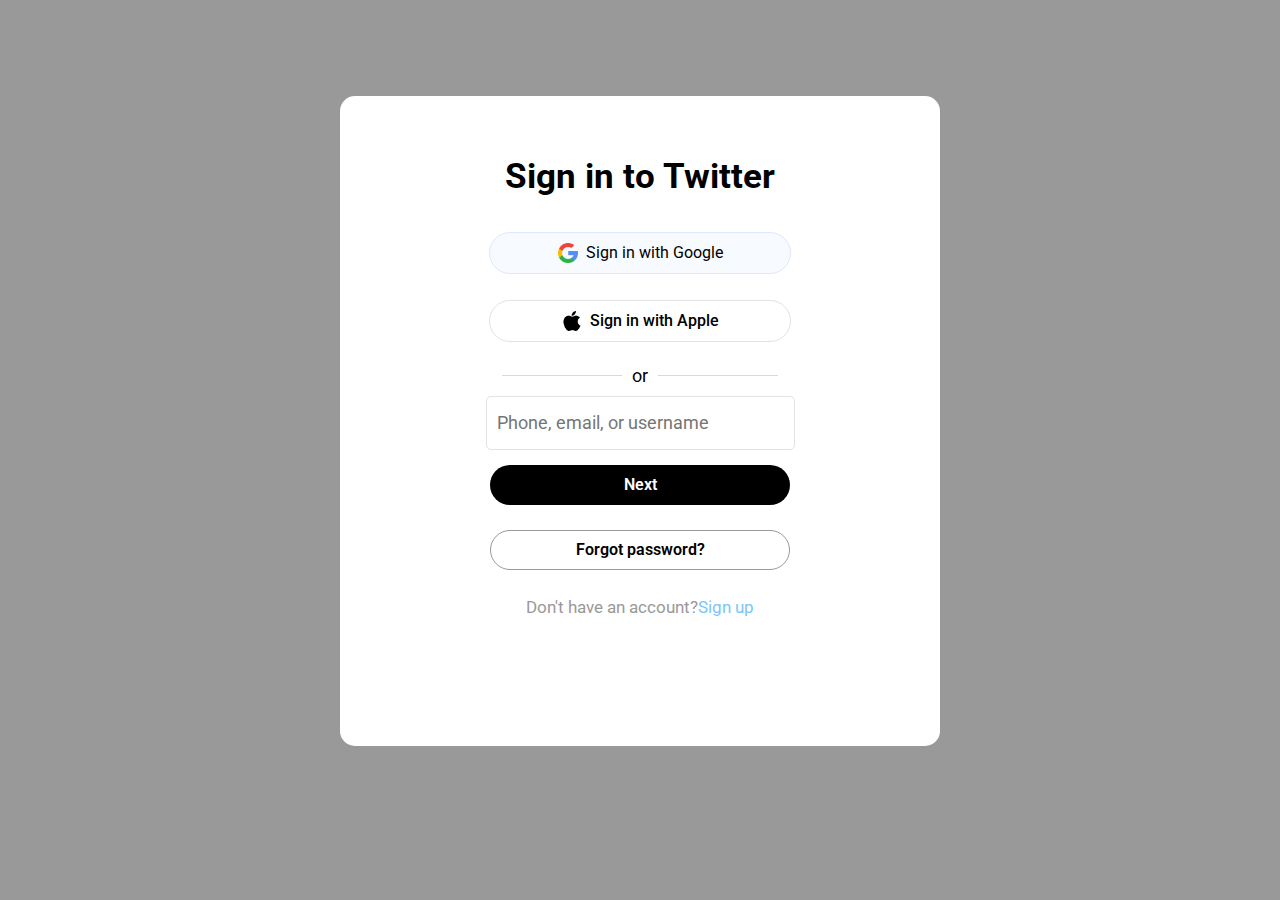
<file: sign in template/index.html>
<!DOCTYPE html>
<html lang="en">

<head>
    <meta charset="UTF-8">
    <meta http-equiv="X-UA-Compatible" content="IE=edge">
    <meta name="viewport" content="width=device-width, initial-scale=1.0">
    <link rel="stylesheet" href="./style.css">
    <title>Log in Twatter</title>
    <!-- link font awesome cdn -->
    <link rel="stylesheet" href="https://cdnjs.cloudflare.com/ajax/libs/font-awesome/6.3.0/css/all.min.css"
        integrity="sha512-SzlrxWUlpfuzQ+pcUCosxcglQRNAq/DZjVsC0lE40xsADsfeQoEypE+enwcOiGjk/bSuGGKHEyjSoQ1zVisanQ=="
        crossorigin="anonymous" referrerpolicy="no-referrer" />
</head>

<body>
    <section>


        <div class="signin">
            <!-- Logos  -->
            <div class="logos">
                <!-- <i class="fa-regular fa-xmark"></i> -->
                <i class="fa-brands fa-twitter"></i>
            </div>

            <h1>Sign in to Twitter</h1>

            <!-- google & apple  -->
            <div class="googlebox fs">
                <img id="gslogo" src="./imgs/search.png" alt="">
                <span class="s-logo">
                    Sign in with Google
                </span>

            </div>

            <div class="applebox fs">
                <img id="aslogo" src="./imgs/apple.png" alt="">
                <span class="s-logo">
                    Sign in with Apple
                </span>
            </div>
            <!-- border after -->
            <div class="borders. fs">
                <div class="border1"></div>
                <p class="border-or">or</p>
                <div class="border2"></div>
            </div>

            <!-- text -->
            <div id="text-box">
                <input type="text" name="" id="text" placeholder="Phone, email, or username">
            </div>
            <!-- butten -->
            <button class="nextBtn">Next</button>
            <button class="forgotBtn">Forgot password?</button>

            <p class="last-text">

                Don't have an account?<a href="#">Sign up</a>
            </p>

        </div>
    </section>
</body>

</html>
</file>
<file: sign in template/style.css>
@import url('https://fonts.googleapis.com/css2?family=Roboto:wght@300;400;500;700;900&display=swap');

body {
    background-color: #999999;
    font-family: 'Roboto', sans-serif;
}

/* tools */
.flex {
    display: flex;
}

.fs {
    display: flex;
    justify-content: center;
    align-items: center;
}

section {
    background-color: #fff;
    width: 600px;
    height: 650px;
    margin: 6rem auto;
    border-radius: 15px;
}

/* img and logos */
img {
    width: 20px;
}

.logos {
    margin: 20px;
}

.fa-brands {
    color: #1d9bf0;
    scale: 2;
}


/* sign box */
.signin {
    width: 364px;
    margin: auto;
    display: flex;
    flex-direction: column;
    align-items: center;
    justify-content: center;
}


h1 {
    font-weight: 700;
    font-size: 35px;
    line-height: 36px;
}

/* google and apple */
.googlebox,
.applebox {
    border: 1.75px solid #dee4e8;
    width: 300px;
    height: 40px;
    border-radius: 25px;
    gap: 8px;
    margin: 13px;
    font-weight: 500;
}

.googlebox {
    background-color: #f7faff;
    border-color: #dce9fc;
    font-weight: 400;
}

/* borders */
.border1,
.border2 {
    width: 120px;
    height: 1px;
    background-color: #d2dbe0;
}

.border-or {
    margin: 0 10px;
    font-weight: 400;
    font-size: 18px;
    margin: 10px;
}

/* text */

#text {
    /* border: transparent; */
    width: 295px;
    border: 1.75px solid #dee4e8;
    height: 50px;
    padding-left: 10px;
    font-size: 18px;
    font-family: 'Roboto', sans-serif;
    font-weight: 400;
    border-radius: 5px;
}

/* button */
button {
    width: 300px;
    height: 40px;
    font-weight: 600;
    font-size: 16px;
    line-height: 26px;
    border-radius: 25px;
    margin: 15px auto;
    font-family: 'Roboto', sans-serif;
    margin-bottom: 10px;
}

.nextBtn {
    border: transparent;
    background-color: #000;
    color: #fff;
}

.forgotBtn {
    border: 1px solid #999999;
    color: #000;
    background-color: #fff;
    
}

/* last peragraf */
.last-text {
    /* font-weight: 400; */
    color: #999999;
    font-size: 17px;

}

a{
    text-decoration: none;
    color: #7ec6f9;
}
</file>
